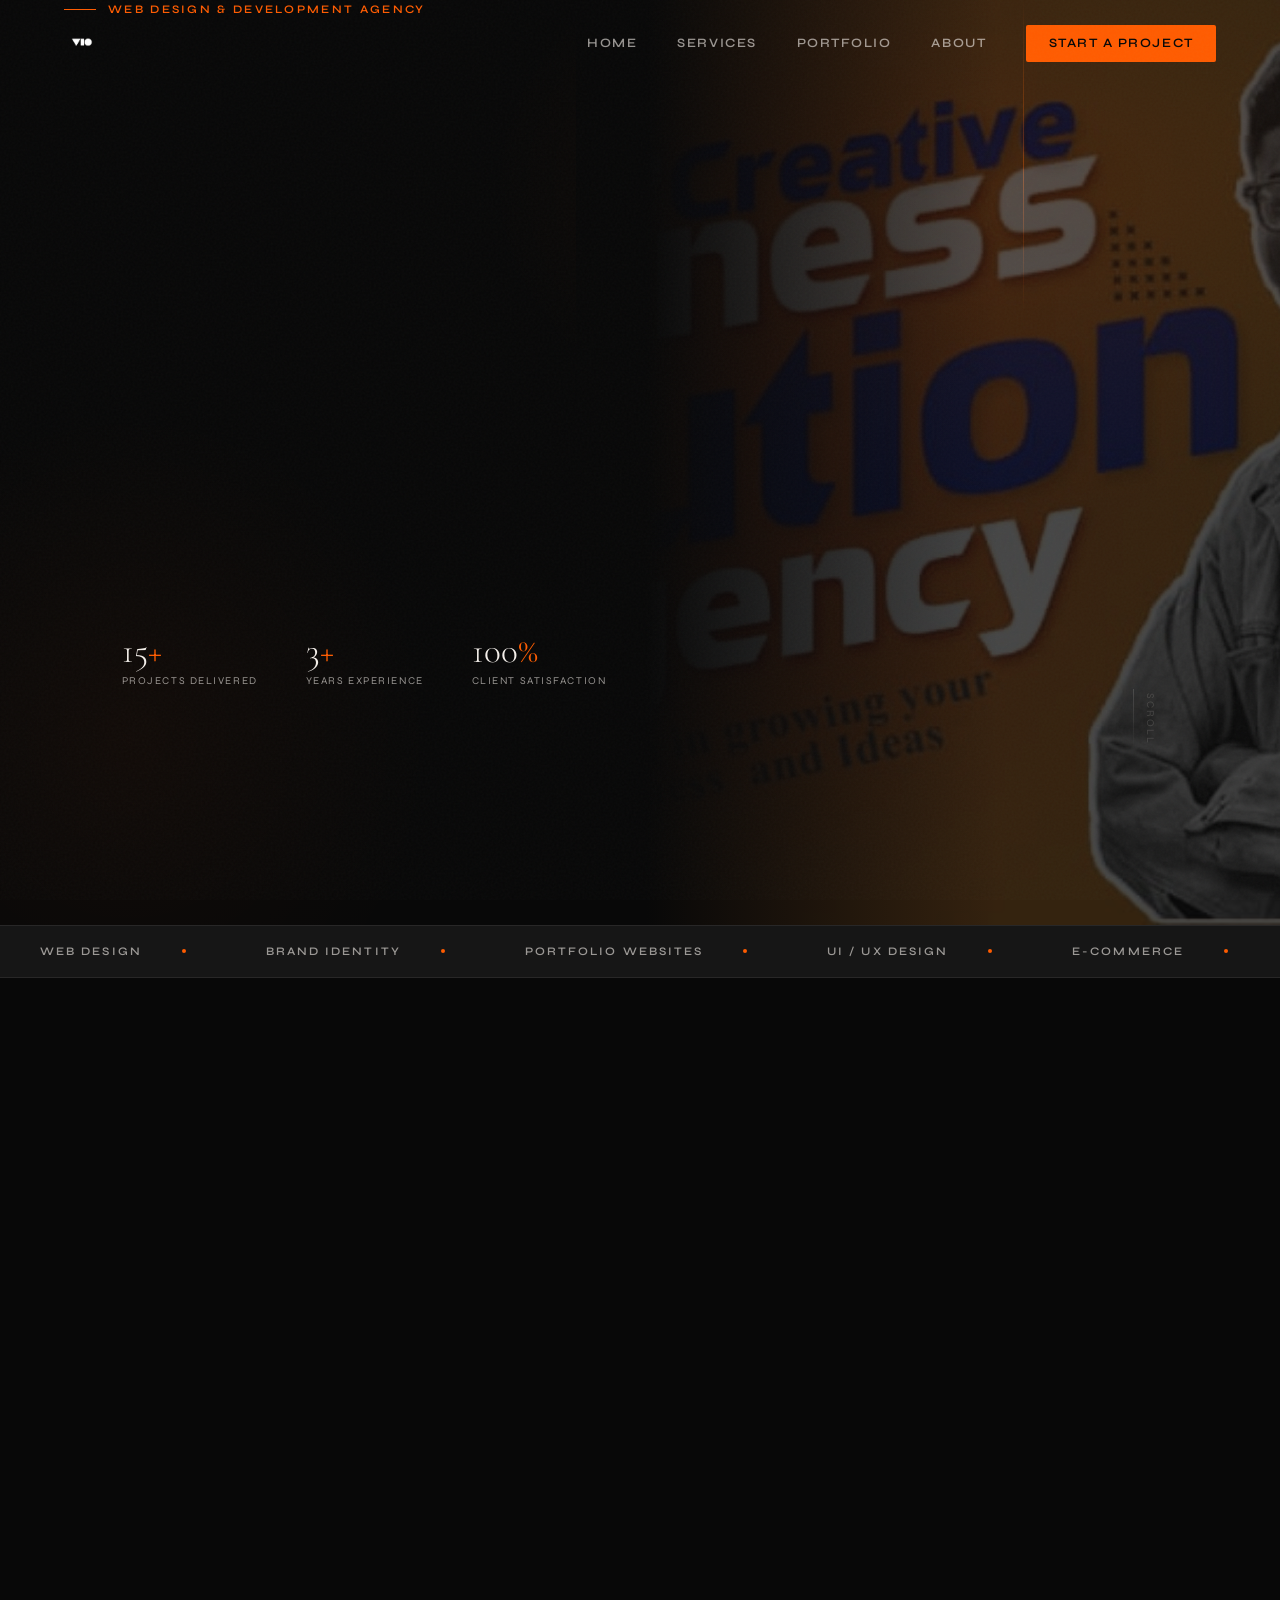
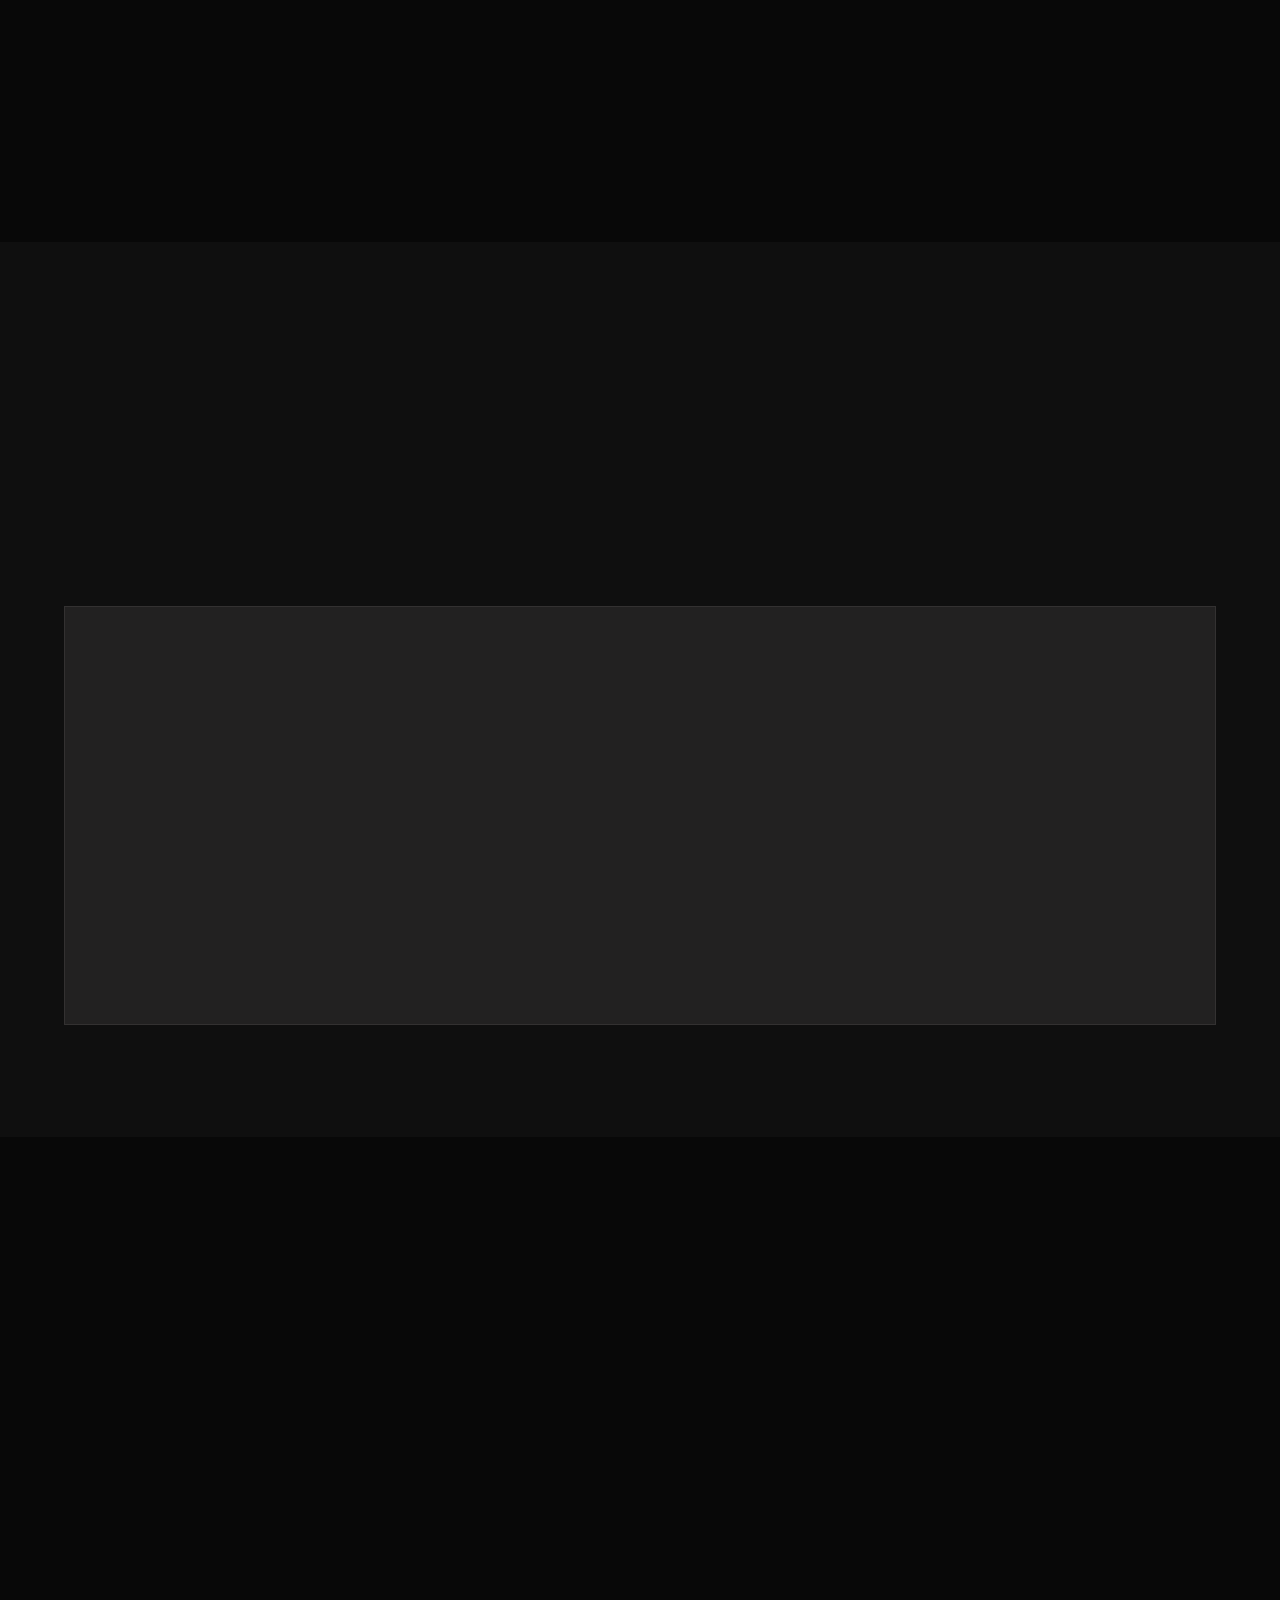
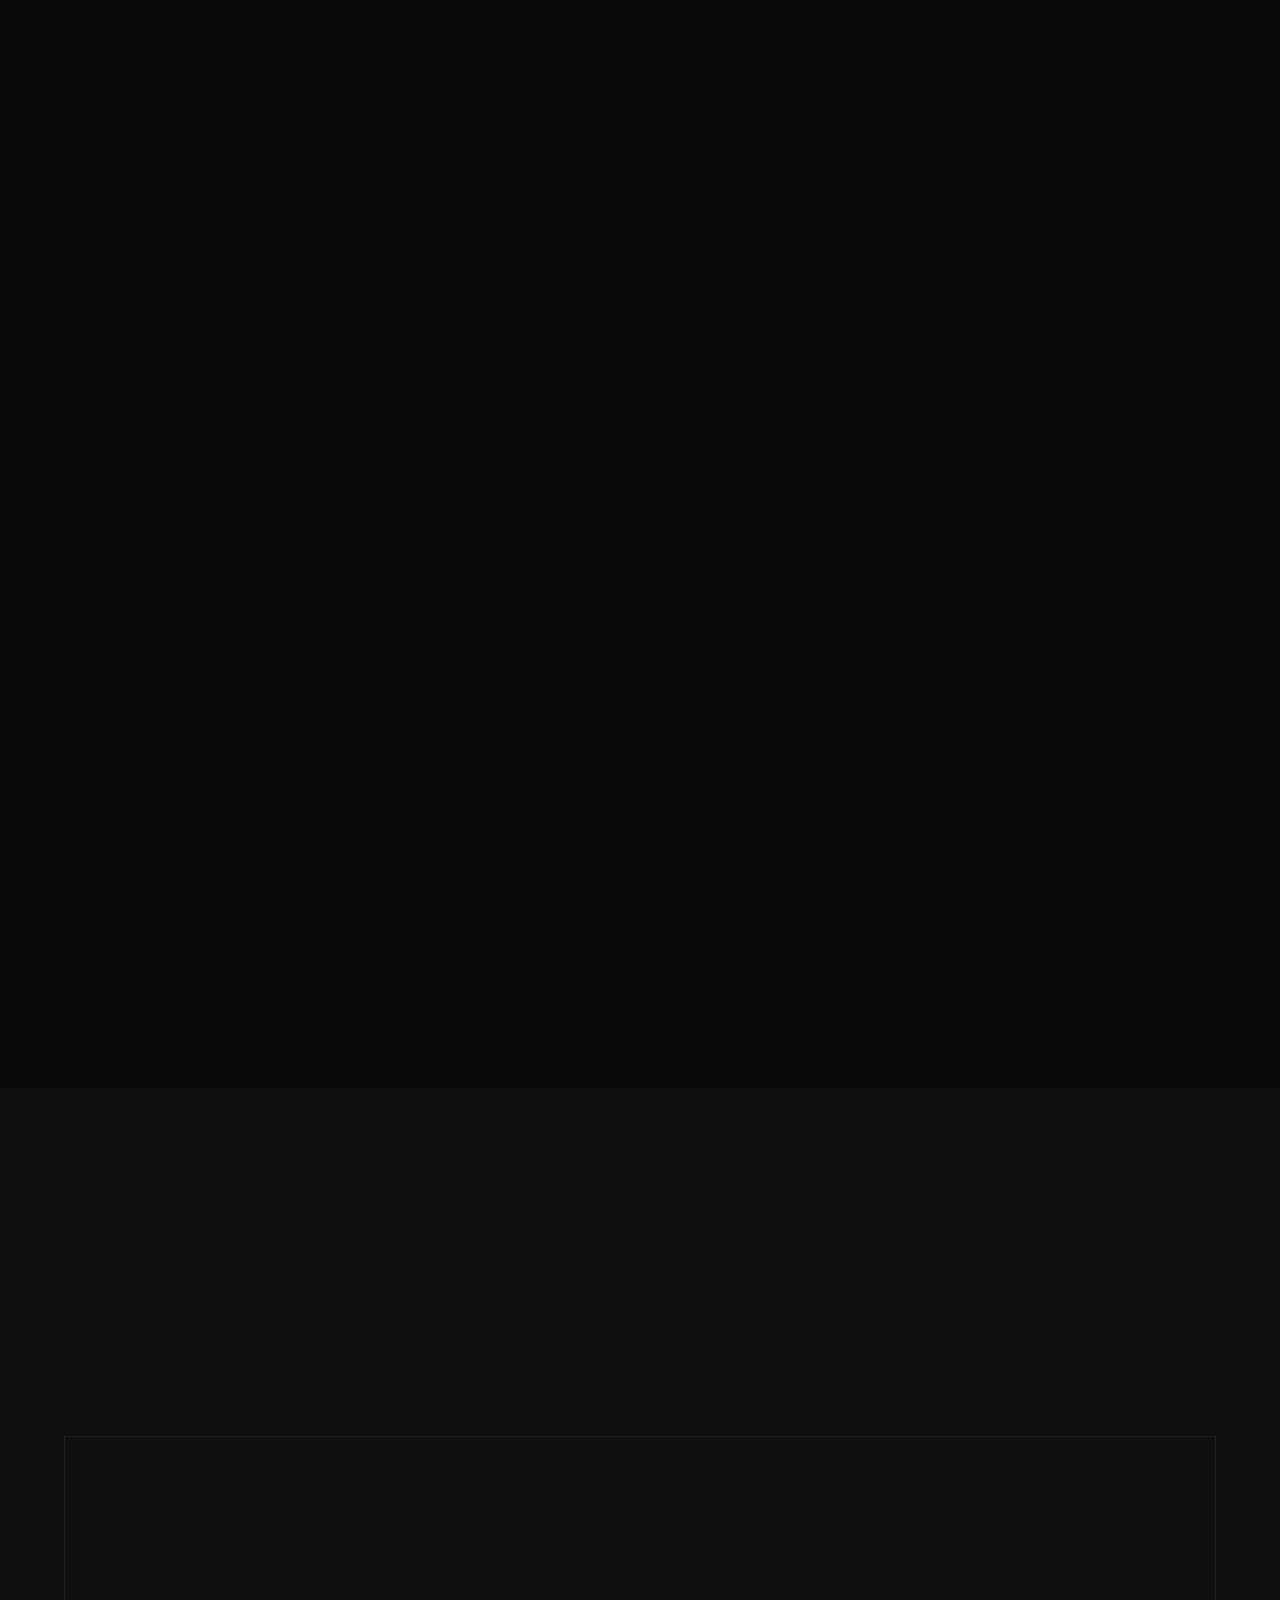
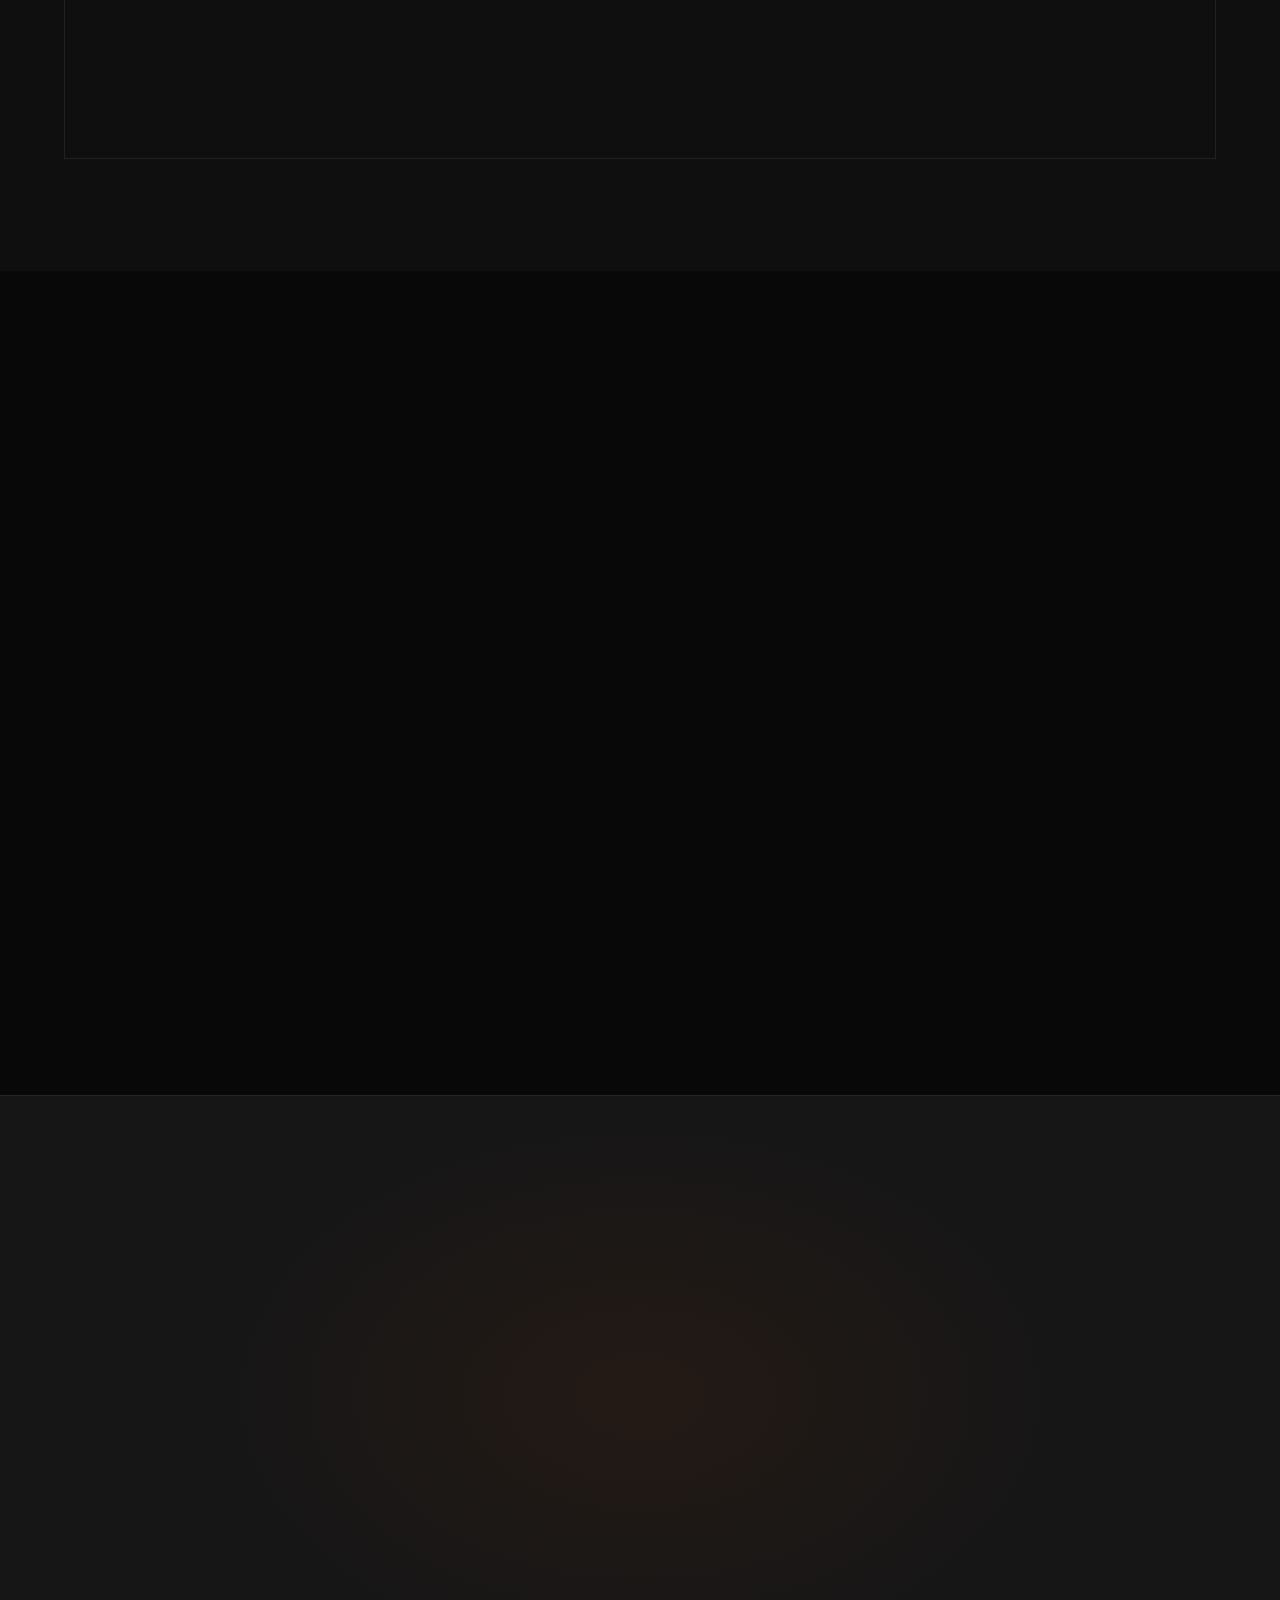
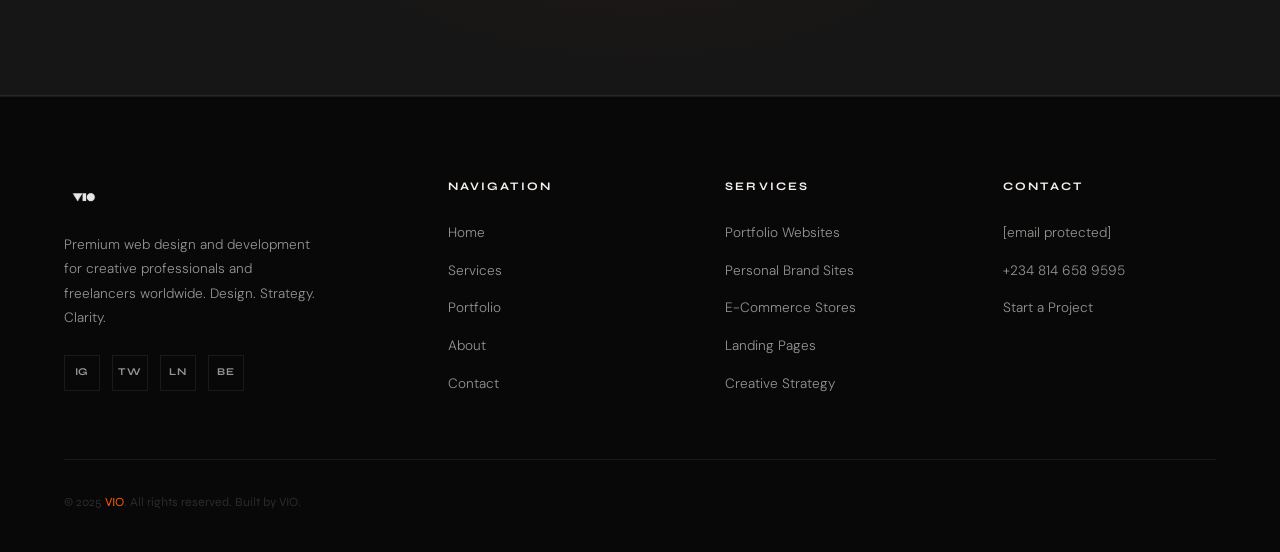
<file: index.html>
<!DOCTYPE html>
<html lang="en">
<head>
  <meta charset="UTF-8" />
  <meta name="viewport" content="width=device-width, initial-scale=1.0" />
  <meta name="description" content="VIO is a premium web design and development agency for creative professionals and freelancers worldwide." />
  <title>VIO — Premium Websites for Creative Professionals</title>
  <link rel="preconnect" href="https://fonts.googleapis.com" />
  <link rel="preconnect" href="https://fonts.gstatic.com" crossorigin />
  <link rel="stylesheet" href="https://fonts.googleapis.com/css2?family=Cormorant+Garamond:ital,wght@0,300;0,400;0,600;1,300;1,400&family=Syne:wght@400;600;700;800&family=DM+Sans:wght@300;400;500&display=swap" />
  <link rel="stylesheet" href="css/style.css" />
  <link rel="icon" href="data:image/svg+xml,<svg xmlns='http://www.w3.org/2000/svg' viewBox='0 0 100 100'><text y='.9em' font-size='90'>🔶</text></svg>" />
</head>
<body>

  <!-- NAV -->
  <nav class="nav" id="nav">
    <a href="index.html" class="nav__logo"><img src="assets/vio-logo.png" alt="VIO" class="nav__logo-img" /></a>
    <ul class="nav__links">
      <li><a href="index.html">Home</a></li>
      <li><a href="services.html">Services</a></li>
      <li><a href="portfolio.html">Portfolio</a></li>
      <li><a href="about.html">About</a></li>
      <li><a href="contact.html" class="nav__cta">Start a Project</a></li>
    </ul>
    <div class="nav__burger" role="button" aria-label="Open menu">
      <span></span><span></span><span></span>
    </div>
  </nav>

  <!-- MOBILE MENU -->
  <div class="nav__mobile">
    <button class="nav__mobile-close" aria-label="Close menu">&times;</button>
    <a href="index.html">Home</a>
    <a href="services.html">Services</a>
    <a href="portfolio.html">Portfolio</a>
    <a href="about.html">About</a>
    <a href="contact.html">Start a Project</a>
  </div>

  <!-- HERO -->
  <section class="hero">
    <div class="hero__bg"></div>
    <div class="hero__line"></div>
    <div class="hero__portrait">
      <img src="assets/vio-banner.jpg" alt="VIO Creative Agency" />
    </div>

    <div class="hero__tag">Web Design & Development Agency</div>
    <h1 class="hero__title reveal">
      Your Work is<br>
      <em>World-Class.</em><br>
      Your Website<br>Should Be Too.
    </h1>
    <p class="hero__sub reveal reveal-delay-1">
      VIO builds premium portfolio and brand websites for creative professionals and freelancers who are serious about winning better clients, globally.
    </p>
    <div class="hero__actions reveal reveal-delay-2">
      <a href="contact.html" class="btn-primary">Start Your Project</a>
      <a href="portfolio.html" class="btn-secondary">View Our Work</a>
    </div>

    <div class="hero__stats">
      <div>
        <div class="hero__stat-num">15<span>+</span></div>
        <div class="hero__stat-label">Projects Delivered</div>
      </div>
      <div>
        <div class="hero__stat-num">3<span>+</span></div>
        <div class="hero__stat-label">Years Experience</div>
      </div>
      <div>
        <div class="hero__stat-num">100<span>%</span></div>
        <div class="hero__stat-label">Client Satisfaction</div>
      </div>
    </div>

    <div class="hero__scroll">Scroll</div>
  </section>

  <!-- TICKER -->
  <div class="ticker">
    <div class="ticker__inner">
      <div class="ticker__item">Web Design <span class="ticker__dot"></span></div>
      <div class="ticker__item">Brand Identity <span class="ticker__dot"></span></div>
      <div class="ticker__item">Portfolio Websites <span class="ticker__dot"></span></div>
      <div class="ticker__item">UI / UX Design <span class="ticker__dot"></span></div>
      <div class="ticker__item">E-Commerce <span class="ticker__dot"></span></div>
      <div class="ticker__item">SEO Optimization <span class="ticker__dot"></span></div>
      <div class="ticker__item">Creative Strategy <span class="ticker__dot"></span></div>
      <div class="ticker__item">Landing Pages <span class="ticker__dot"></span></div>
    </div>
  </div>

  <!-- ABOUT INTRO -->
  <section>
    <div class="about-intro">
      <div class="about-intro__visual reveal">
        <div class="about-intro__img-wrap">
          <img src="assets/victor.jpg" alt="Victor — Founder of VIO" style="width:100%;height:100%;object-fit:cover;position:absolute;inset:0;" />
        </div>
        <div class="about-intro__accent"></div>
      </div>
      <div class="about-intro__content">
        <div class="section-tag reveal">Who We Are</div>
        <h2 class="section-title reveal">
          A Creative Agency<br>
          Built for the<br>
          <em>Digital Age</em>
        </h2>
        <p class="about-intro__body reveal reveal-delay-1">
          VIO is a premium web design and development agency focused on one thing: <strong>helping creative professionals win better clients online.</strong> We understand what it takes to stand out in a crowded digital space, because we live in it.
        </p>
        <p class="about-intro__body reveal reveal-delay-2">
          From photographers and designers to consultants and coaches, we build websites that do not just look good. They <strong>work hard for you</strong>, converting visitors into clients 24/7.
        </p>
        <a href="about.html" class="btn-secondary reveal reveal-delay-3">Our Story</a>
      </div>
    </div>
  </section>

  <!-- SERVICES -->
  <section class="services">
    <div class="services__header">
      <div>
        <div class="section-tag reveal">What We Do</div>
        <h2 class="section-title reveal">Services Built for<br><em>Results</em></h2>
      </div>
      <a href="services.html" class="btn-secondary reveal">All Services</a>
    </div>
    <div class="services__grid">
      <div class="service-card reveal">
        <div class="service-card__num">01</div>
        <h3 class="service-card__title">Portfolio Websites</h3>
        <p class="service-card__body">A portfolio is your first impression. We build stunning, conversion-focused portfolio sites that make creative professionals unforgettable online.</p>
        <ul class="service-card__list">
          <li>Custom Design & Layout</li>
          <li>Mobile-First Responsive</li>
          <li>Fast & SEO Optimized</li>
        </ul>
      </div>
      <div class="service-card reveal reveal-delay-1">
        <div class="service-card__num">02</div>
        <h3 class="service-card__title">Personal Brand Sites</h3>
        <p class="service-card__body">Your name is your brand. We design authoritative personal websites for coaches, consultants, and thought leaders who want to own their online presence.</p>
        <ul class="service-card__list">
          <li>Brand Identity Integration</li>
          <li>Bio & Story Pages</li>
          <li>CTA-Optimized Layout</li>
        </ul>
      </div>
      <div class="service-card reveal reveal-delay-2">
        <div class="service-card__num">03</div>
        <h3 class="service-card__title">Business & E-Commerce</h3>
        <p class="service-card__body">From landing pages to full e-commerce stores, we build high-converting web experiences for businesses ready to grow their revenue online.</p>
        <ul class="service-card__list">
          <li>Shopify & Custom Stores</li>
          <li>Landing Page Design</li>
          <li>Conversion Optimization</li>
        </ul>
      </div>
    </div>
  </section>

  <!-- PORTFOLIO PREVIEW -->
  <section>
    <div class="portfolio__header">
      <div>
        <div class="section-tag reveal">Our Work</div>
        <h2 class="section-title reveal">Projects That<br><em>Speak for Themselves</em></h2>
      </div>
      <a href="portfolio.html" class="btn-secondary reveal">View All Work</a>
    </div>
    <div class="portfolio__grid">
      <div class="project-card reveal">
        <div class="project-card__img">
          <img src="assets/amelia.png" alt="Ameliadev9" style="width:100%;height:100%;object-fit:cover;" />
        </div>
        <div class="project-card__body">
          <div class="project-card__tag">Portfolio Website</div>
          <h3 class="project-card__title">Ameliadev9 — Freelancer Portfolio</h3>
          <p class="project-card__desc">A sleek, modern portfolio site for a web designer specializing in Wix, Squarespace, and Shopify. Designed to attract premium clients.</p>
        </div>
      </div>
      <div class="project-card reveal reveal-delay-1">
        <div class="project-card__img">
          <div class="project-card__placeholder">Clarity Bible</div>
        </div>
        <div class="project-card__body">
          <div class="project-card__tag">Web Application</div>
          <h3 class="project-card__title">Clarity Bible — Daily Bible Companion</h3>
          <p class="project-card__desc">A full-featured progressive web app with streak tracking, multiple translations, journaling, prayer tracking, and cloud sync.</p>
        </div>
      </div>
      <div class="project-card reveal reveal-delay-2">
        <div class="project-card__img">
          <div class="project-card__placeholder">Unimart</div>
        </div>
        <div class="project-card__body">
          <div class="project-card__tag">Marketplace Platform</div>
          <h3 class="project-card__title">Unimart — Campus Marketplace</h3>
          <p class="project-card__desc">A campus-based online marketplace for University of Benin students. Buy. Sell. Flex. Inside UNIBEN.</p>
        </div>
      </div>
      <div class="project-card reveal reveal-delay-3">
        <div class="project-card__img">
          <div class="project-card__placeholder">Greenway</div>
        </div>
        <div class="project-card__body">
          <div class="project-card__tag">Business Website</div>
          <h3 class="project-card__title">Greenway — Delivery Service</h3>
          <p class="project-card__desc">A responsive delivery service website with smooth JavaScript animations and a conversion-focused design language.</p>
        </div>
      </div>
    </div>
  </section>

  <!-- PROCESS -->
  <section class="process">
    <div class="section-tag reveal">How We Work</div>
    <h2 class="section-title reveal">A Process Designed<br>for <em>Clarity</em></h2>
    <div class="process__grid">
      <div class="process-step reveal">
        <div class="process-step__num">01</div>
        <div class="process-step__title">Discovery</div>
        <p class="process-step__body">We start by understanding your goals, audience, and competitive landscape. No guesswork.</p>
        <div class="process-step__arrow"></div>
      </div>
      <div class="process-step reveal reveal-delay-1">
        <div class="process-step__num">02</div>
        <div class="process-step__title">Design</div>
        <p class="process-step__body">We craft a unique visual direction tailored to your brand personality and the clients you want to attract.</p>
        <div class="process-step__arrow"></div>
      </div>
      <div class="process-step reveal reveal-delay-2">
        <div class="process-step__num">03</div>
        <div class="process-step__title">Build</div>
        <p class="process-step__body">We build your site with clean, fast, mobile-first code. Every interaction is intentional.</p>
        <div class="process-step__arrow"></div>
      </div>
      <div class="process-step reveal reveal-delay-3">
        <div class="process-step__num">04</div>
        <div class="process-step__title">Launch</div>
        <p class="process-step__body">We launch your site and hand it over with full documentation and support to ensure you hit the ground running.</p>
      </div>
    </div>
  </section>

  <!-- TESTIMONIALS -->
  <section>
    <div class="testimonials__header">
      <div class="section-tag reveal">Client Love</div>
      <h2 class="section-title reveal">What Our Clients<br><em>Say</em></h2>
    </div>
    <div class="testimonials__grid">
      <div class="testimonial-card reveal">
        <div class="testimonial-card__quote">"</div>
        <p class="testimonial-card__body">VIO completely transformed how I present my work online. Since launching my new portfolio, I have been getting inquiries from clients I only dreamed about before.</p>
        <div class="testimonial-card__author">
          <div class="testimonial-card__avatar">AM</div>
          <div>
            <div class="testimonial-card__name">Amelia D.</div>
            <div class="testimonial-card__role">Freelance Web Designer</div>
          </div>
        </div>
      </div>
      <div class="testimonial-card reveal reveal-delay-1">
        <div class="testimonial-card__quote">"</div>
        <p class="testimonial-card__body">Working with VIO was seamless. They understood my vision immediately and delivered a website that genuinely reflects the quality of my brand.</p>
        <div class="testimonial-card__author">
          <div class="testimonial-card__avatar">AT</div>
          <div>
            <div class="testimonial-card__name">Aifuwa T.</div>
            <div class="testimonial-card__role">Creative Professional</div>
          </div>
        </div>
      </div>
      <div class="testimonial-card reveal reveal-delay-2">
        <div class="testimonial-card__quote">"</div>
        <p class="testimonial-card__body">The attention to detail and strategic thinking VIO brought to our project was remarkable. Our online presence has never looked this good.</p>
        <div class="testimonial-card__author">
          <div class="testimonial-card__avatar">GW</div>
          <div>
            <div class="testimonial-card__name">Greenway Team</div>
            <div class="testimonial-card__role">Delivery Service Business</div>
          </div>
        </div>
      </div>
    </div>
  </section>

  <!-- CTA -->
  <section class="cta-section">
    <div class="cta-section__bg"></div>
    <h2 class="cta-section__title reveal">Ready to Build<br>Something <em>Great?</em></h2>
    <p class="cta-section__sub reveal reveal-delay-1">Tell us about your project and let us build a website worthy of the work you do.</p>
    <a href="contact.html" class="btn-primary reveal reveal-delay-2">Start Your Project Today</a>
  </section>

  <!-- FOOTER -->
  <footer class="footer">
    <div class="footer__top">
      <div>
        <div class="footer__brand-name"><img src="assets/vio-logo.png" alt="VIO" style="height:40px;width:auto;filter:brightness(0) invert(1);opacity:0.9;" /></div>
        <p class="footer__brand-body">Premium web design and development for creative professionals and freelancers worldwide. Design. Strategy. Clarity.</p>
        <div class="footer__social">
          <a href="#" class="footer__social-link">IG</a>
          <a href="#" class="footer__social-link">TW</a>
          <a href="#" class="footer__social-link">LN</a>
          <a href="#" class="footer__social-link">BE</a>
        </div>
      </div>
      <div>
        <div class="footer__col-title">Navigation</div>
        <ul class="footer__col-links">
          <li><a href="index.html">Home</a></li>
          <li><a href="services.html">Services</a></li>
          <li><a href="portfolio.html">Portfolio</a></li>
          <li><a href="about.html">About</a></li>
          <li><a href="contact.html">Contact</a></li>
        </ul>
      </div>
      <div>
        <div class="footer__col-title">Services</div>
        <ul class="footer__col-links">
          <li><a href="services.html">Portfolio Websites</a></li>
          <li><a href="services.html">Personal Brand Sites</a></li>
          <li><a href="services.html">E-Commerce Stores</a></li>
          <li><a href="services.html">Landing Pages</a></li>
          <li><a href="services.html">Creative Strategy</a></li>
        </ul>
      </div>
      <div>
        <div class="footer__col-title">Contact</div>
        <ul class="footer__col-links">
          <li><a href="/cdn-cgi/l/email-protection#cfa0a8aeada0bdb9a6acbba0bda6a8ad8fa2aea6a3e1aca0a2"><span class="__cf_email__" data-cfemail="c2ada5a3a0adb0b4aba1b6adb0aba5a082afa3abaeeca1adaf">[email&#160;protected]</span></a></li>
          <li><a href="tel:+2348146589595">+234 814 658 9595</a></li>
          <li><a href="contact.html">Start a Project</a></li>
        </ul>
      </div>
    </div>
    <div class="footer__bottom">
      <p class="footer__copy">&copy; 2025 <span>VIO</span>. All rights reserved. Built by VIO.</p>
</file>
<file: css/style.css>
/* =========================================
   VIO OFFICIAL — Dark Luxury Design System
   ========================================= */


/* ---- CSS Variables ---- */
:root {
  --black: #080808;
  --black-2: #0f0f0f;
  --black-3: #161616;
  --black-4: #1e1e1e;
  --orange: #FF5C00;
  --orange-muted: #cc4a00;
  --orange-glow: rgba(255, 92, 0, 0.15);
  --white: #f5f0eb;
  --white-dim: rgba(245, 240, 235, 0.6);
  --white-faint: rgba(245, 240, 235, 0.15);
  --border: rgba(245, 240, 235, 0.08);
  --font-display: 'Cormorant Garamond', serif;
  --font-sans: 'Syne', sans-serif;
  --font-body: 'DM Sans', sans-serif;
}

/* ---- Reset ---- */
*, *::before, *::after { box-sizing: border-box; margin: 0; padding: 0; }
html { scroll-behavior: smooth; font-size: 16px; }
body {
  background-color: var(--black);
  color: var(--white);
  font-family: var(--font-body);
  font-weight: 300;
  line-height: 1.6;
  overflow-x: hidden;
}
a { text-decoration: none; color: inherit; }
img { max-width: 100%; display: block; }
ul { list-style: none; }

/* ---- Grain Overlay ---- */
body::before {
  content: '';
  position: fixed;
  inset: 0;
  background-image: url("data:image/svg+xml,%3Csvg viewBox='0 0 512 512' xmlns='http://www.w3.org/2000/svg'%3E%3Cfilter id='noise'%3E%3CfeTurbulence type='fractalNoise' baseFrequency='0.75' numOctaves='4' stitchTiles='stitch'/%3E%3C/filter%3E%3Crect width='100%25' height='100%25' filter='url(%23noise)' opacity='1'/%3E%3C/svg%3E");
  opacity: 0.03;
  pointer-events: none;
  z-index: 9999;
}

/* ---- Scrollbar ---- */
::-webkit-scrollbar { width: 4px; }
::-webkit-scrollbar-track { background: var(--black); }
::-webkit-scrollbar-thumb { background: var(--orange); border-radius: 2px; }

.nav__logo-img {
  height: 36px;
  width: auto;
  display: block;
  filter: brightness(0) invert(1);
  transition: opacity 0.3s;
}
.nav__logo-img:hover { opacity: 0.8; }

/* Hero portrait / banner */
.hero__portrait {
  position: absolute;
  right: 0;
  top: 0;
  bottom: 0;
  width: 55%;
  overflow: hidden;
  z-index: 0;
}
.hero__portrait img {
  width: 100%;
  height: 100%;
  object-fit: cover;
  object-position: center top;
  opacity: 0.25;
  filter: grayscale(30%);
}
.hero__portrait::before {
  content: '';
  position: absolute;
  inset: 0;
  background: linear-gradient(to right, var(--black) 10%, transparent 60%);
  z-index: 1;
}
.hero > *:not(.hero__portrait):not(.hero__bg):not(.hero__line) {
  position: relative;
  z-index: 2;
}

/* =========================================
   NAVIGATION
   ========================================= */
.nav {
  position: fixed;
  top: 0; left: 0; right: 0;
  z-index: 1000;
  padding: 1.5rem 5%;
  display: flex;
  align-items: center;
  justify-content: space-between;
  transition: background 0.4s ease, padding 0.4s ease;
}
.nav.scrolled {
  background: rgba(8, 8, 8, 0.92);
  backdrop-filter: blur(16px);
  -webkit-backdrop-filter: blur(16px);
  padding: 1rem 5%;
  border-bottom: 1px solid var(--border);
}
.nav__logo {
  font-family: var(--font-sans);
  font-weight: 800;
  font-size: 1.4rem;
  letter-spacing: 0.08em;
  color: var(--white);
}
.nav__logo span { color: var(--orange); }
.nav__links {
  display: flex;
  gap: 2.5rem;
  align-items: center;
}
.nav__links a {
  font-family: var(--font-sans);
  font-size: 0.8rem;
  font-weight: 600;
  letter-spacing: 0.12em;
  text-transform: uppercase;
  color: var(--white-dim);
  transition: color 0.3s;
}
.nav__links a:hover, .nav__links a.active { color: var(--white); }
.nav__cta {
  font-family: var(--font-sans);
  font-size: 0.75rem;
  font-weight: 700;
  letter-spacing: 0.15em;
  text-transform: uppercase;
  color: var(--black) !important;
  background: var(--orange);
  padding: 0.65rem 1.4rem;
  border-radius: 2px;
  transition: background 0.3s, transform 0.2s !important;
}
.nav__cta:hover {
  background: var(--white) !important;
  transform: translateY(-1px);
  color: var(--black) !important;
}
.nav__burger {
  display: none;
  flex-direction: column;
  gap: 5px;
  cursor: pointer;
  padding: 4px;
}
.nav__burger span {
  display: block;
  width: 24px;
  height: 1.5px;
  background: var(--white);
  transition: all 0.3s;
}
.nav__mobile {
  display: none;
  position: fixed;
  inset: 0;
  background: var(--black);
  z-index: 999;
  flex-direction: column;
  align-items: center;
  justify-content: center;
  gap: 2.5rem;
}
.nav__mobile.open { display: flex; }
.nav__mobile a {
  font-family: var(--font-display);
  font-size: 2.5rem;
  font-weight: 300;
  letter-spacing: 0.05em;
  color: var(--white-dim);
  transition: color 0.3s;
}
.nav__mobile a:hover { color: var(--orange); }
.nav__mobile-close {
  position: absolute;
  top: 1.5rem;
  right: 5%;
  font-size: 2rem;
  cursor: pointer;
  color: var(--white-dim);
  background: none;
  border: none;
}

/* =========================================
   HERO
   ========================================= */
.hero {
  min-height: 100vh;
  display: flex;
  flex-direction: column;
  justify-content: flex-end;
  padding: 0 5% 8rem;
  position: relative;
  overflow: hidden;
}
.hero__bg {
  position: absolute;
  inset: 0;
  background: 
    radial-gradient(ellipse 60% 50% at 80% 20%, rgba(255, 92, 0, 0.08) 0%, transparent 70%),
    radial-gradient(ellipse 40% 60% at 10% 80%, rgba(255, 92, 0, 0.04) 0%, transparent 60%);
}
.hero__line {
  position: absolute;
  top: 0; right: 20%;
  width: 1px;
  height: 35vh;
  background: linear-gradient(to bottom, transparent, var(--orange), transparent);
  opacity: 0.4;
}
.hero__tag {
  font-family: var(--font-sans);
  font-size: 0.72rem;
  font-weight: 600;
  letter-spacing: 0.2em;
  text-transform: uppercase;
  color: var(--orange);
  margin-bottom: 1.5rem;
  display: flex;
  align-items: center;
  gap: 0.75rem;
}
.hero__tag::before {
  content: '';
  display: block;
  width: 32px;
  height: 1px;
  background: var(--orange);
}
.hero__title {
  font-family: var(--font-display);
  font-size: clamp(3.5rem, 8vw, 8rem);
  font-weight: 300;
  line-height: 1.02;
  letter-spacing: -0.01em;
  max-width: 900px;
  margin-bottom: 2rem;
}
.hero__title em {
  font-style: italic;
  color: var(--orange);
}
.hero__sub {
  font-family: var(--font-body);
  font-size: 1rem;
  font-weight: 300;
  color: var(--white-dim);
  max-width: 480px;
  line-height: 1.8;
  margin-bottom: 3rem;
}
.hero__actions {
  display: flex;
  gap: 1.5rem;
  align-items: center;
  flex-wrap: wrap;
}
.btn-primary {
  font-family: var(--font-sans);
  font-size: 0.78rem;
  font-weight: 700;
  letter-spacing: 0.15em;
  text-transform: uppercase;
  color: var(--black);
  background: var(--orange);
  padding: 1rem 2rem;
  border-radius: 2px;
  border: none;
  cursor: pointer;
  transition: all 0.3s;
  display: inline-block;
}
.btn-primary:hover {
  background: var(--white);
  transform: translateY(-2px);
}
.btn-secondary {
  font-family: var(--font-sans);
  font-size: 0.78rem;
  font-weight: 600;
  letter-spacing: 0.15em;
  text-transform: uppercase;
  color: var(--white-dim);
  border: 1px solid var(--border);
  padding: 1rem 2rem;
  border-radius: 2px;
  display: inline-block;
  transition: all 0.3s;
}
.btn-secondary:hover {
  color: var(--white);
  border-color: var(--white-faint);
  transform: translateY(-2px);
}
.hero__scroll {
  position: absolute;
  bottom: 3rem;
  right: 5%;
  display: flex;
  flex-direction: column;
  align-items: center;
  gap: 0.5rem;
  font-family: var(--font-sans);
  font-size: 0.65rem;
  letter-spacing: 0.2em;
  text-transform: uppercase;
  color: var(--white-faint);
  writing-mode: vertical-rl;
}
.hero__scroll::after {
  content: '';
  display: block;
  width: 1px;
  height: 60px;
  background: linear-gradient(to bottom, var(--white-faint), transparent);
}
.hero__stats {
  position: absolute;
  bottom: 3rem;
  left: 5%;
  display: flex;
  gap: 3rem;
}
.hero__stat-num {
  font-family: var(--font-display);
  font-size: 2.2rem;
  font-weight: 300;
  color: var(--white);
  line-height: 1;
}
.hero__stat-num span { color: var(--orange); }
.hero__stat-label {
  font-family: var(--font-sans);
  font-size: 0.65rem;
  letter-spacing: 0.15em;
  text-transform: uppercase;
  color: var(--white-dim);
  margin-top: 0.3rem;
}

/* =========================================
   SECTIONS COMMON
   ========================================= */
section { padding: 7rem 5%; }
.section-tag {
  font-family: var(--font-sans);
  font-size: 0.72rem;
  font-weight: 600;
  letter-spacing: 0.2em;
  text-transform: uppercase;
  color: var(--orange);
  margin-bottom: 1.2rem;
  display: flex;
  align-items: center;
  gap: 0.75rem;
}
.section-tag::before {
  content: '';
  display: block;
  width: 24px;
  height: 1px;
  background: var(--orange);
}
.section-title {
  font-family: var(--font-display);
  font-size: clamp(2.5rem, 5vw, 4.5rem);
  font-weight: 300;
  line-height: 1.05;
  letter-spacing: -0.01em;
}
.section-title em { font-style: italic; color: var(--orange); }
.divider {
  width: 100%;
  height: 1px;
  background: var(--border);
}

/* =========================================
   MARQUEE TICKER
   ========================================= */
.ticker {
  background: var(--black-3);
  border-top: 1px solid var(--border);
  border-bottom: 1px solid var(--border);
  padding: 1rem 0;
  overflow: hidden;
}
.ticker__inner {
  display: flex;
  gap: 0;
  animation: ticker 30s linear infinite;
  width: max-content;
}
.ticker__item {
  font-family: var(--font-sans);
  font-size: 0.72rem;
  font-weight: 600;
  letter-spacing: 0.18em;
  text-transform: uppercase;
  color: var(--white-dim);
  padding: 0 2.5rem;
  white-space: nowrap;
  display: flex;
  align-items: center;
  gap: 2.5rem;
}
.ticker__dot {
  width: 4px;
  height: 4px;
  background: var(--orange);
  border-radius: 50%;
}
@keyframes ticker {
  from { transform: translateX(0); }
  to { transform: translateX(-50%); }
}

/* =========================================
   ABOUT / INTRO
   ========================================= */
.about-intro {
  display: grid;
  grid-template-columns: 1fr 1.2fr;
  gap: 6rem;
  align-items: center;
}
.about-intro__visual {
  position: relative;
}
.about-intro__img-wrap {
  position: relative;
  aspect-ratio: 3/4;
  background: var(--black-3);
  border: 1px solid var(--border);
  overflow: hidden;
}
.about-intro__img-wrap::before {
  content: 'VIO';
  position: absolute;
  inset: 0;
  display: flex;
  align-items: center;
  justify-content: center;
  font-family: var(--font-display);
  font-size: 8rem;
  font-weight: 300;
  color: var(--white-faint);
  letter-spacing: 0.3em;
}
.about-intro__accent {
  position: absolute;
  bottom: -1.5rem;
  right: -1.5rem;
  width: 120px;
  height: 120px;
  border: 1px solid var(--orange);
  opacity: 0.3;
}
.about-intro__content {}
.about-intro__body {
  font-size: 1.05rem;
  color: var(--white-dim);
  line-height: 1.9;
  margin-top: 2rem;
  margin-bottom: 2.5rem;
}
.about-intro__body strong {
  color: var(--white);
  font-weight: 500;
}

/* =========================================
   SERVICES
   ========================================= */
.services { background: var(--black-2); }
.services__header {
  display: flex;
  justify-content: space-between;
  align-items: flex-end;
  margin-bottom: 5rem;
  flex-wrap: wrap;
  gap: 2rem;
}
.services__grid {
  display: grid;
  grid-template-columns: repeat(3, 1fr);
  gap: 1px;
  background: var(--border);
  border: 1px solid var(--border);
}
.service-card {
  background: var(--black-2);
  padding: 3rem 2.5rem;
  transition: background 0.4s;
  position: relative;
  overflow: hidden;
}
.service-card::before {
  content: '';
  position: absolute;
  bottom: 0; left: 0;
  width: 0;
  height: 2px;
  background: var(--orange);
  transition: width 0.4s ease;
}
.service-card:hover { background: var(--black-3); }
.service-card:hover::before { width: 100%; }
.service-card__num {
  font-family: var(--font-display);
  font-size: 3.5rem;
  font-weight: 300;
  color: var(--white-faint);
  line-height: 1;
  margin-bottom: 1.5rem;
}
.service-card__title {
  font-family: var(--font-sans);
  font-size: 1rem;
  font-weight: 700;
  letter-spacing: 0.05em;
  margin-bottom: 1rem;
  text-transform: uppercase;
}
.service-card__body {
  font-size: 0.88rem;
  color: var(--white-dim);
  line-height: 1.8;
  margin-bottom: 1.5rem;
}
.service-card__list {
  display: flex;
  flex-direction: column;
  gap: 0.4rem;
}
.service-card__list li {
  font-size: 0.8rem;
  color: var(--white-faint);
  font-family: var(--font-sans);
  letter-spacing: 0.05em;
  display: flex;
  align-items: center;
  gap: 0.5rem;
}
.service-card__list li::before {
  content: '';
  display: block;
  width: 12px;
  height: 1px;
  background: var(--orange);
}

/* =========================================
   PORTFOLIO
   ========================================= */
.portfolio__header {
  display: flex;
  justify-content: space-between;
  align-items: flex-end;
  margin-bottom: 4rem;
  flex-wrap: wrap;
  gap: 2rem;
}
.portfolio__grid {
  display: grid;
  grid-template-columns: repeat(12, 1fr);
  grid-template-rows: auto;
  gap: 1.5rem;
}
.project-card {
  background: var(--black-3);
  border: 1px solid var(--border);
  overflow: hidden;
  transition: border-color 0.3s;
  cursor: pointer;
}
.project-card:hover { border-color: var(--orange); }
.project-card:nth-child(1) { grid-column: span 7; }
.project-card:nth-child(2) { grid-column: span 5; }
.project-card:nth-child(3) { grid-column: span 5; }
.project-card:nth-child(4) { grid-column: span 7; }
.project-card__img {
  aspect-ratio: 16/9;
  background: var(--black-4);
  position: relative;
  overflow: hidden;
  display: flex;
  align-items: center;
  justify-content: center;
}
.project-card__placeholder {
  font-family: var(--font-display);
  font-size: 1.5rem;
  font-weight: 300;
  color: var(--white-faint);
  letter-spacing: 0.2em;
}
.project-card__img::after {
  content: '';
  position: absolute;
  inset: 0;
  background: linear-gradient(to top, rgba(8,8,8,0.6), transparent);
  opacity: 0;
  transition: opacity 0.4s;
}
.project-card:hover .project-card__img::after { opacity: 1; }
.project-card__body { padding: 1.5rem 2rem 2rem; }
.project-card__tag {
  font-family: var(--font-sans);
  font-size: 0.65rem;
  font-weight: 600;
  letter-spacing: 0.18em;
  text-transform: uppercase;
  color: var(--orange);
  margin-bottom: 0.5rem;
}
.project-card__title {
  font-family: var(--font-sans);
  font-size: 1rem;
  font-weight: 700;
  margin-bottom: 0.5rem;
}
.project-card__desc {
  font-size: 0.85rem;
  color: var(--white-dim);
  line-height: 1.7;
}

/* =========================================
   PROCESS
   ========================================= */
.process { background: var(--black-2); }
.process__grid {
  display: grid;
  grid-template-columns: repeat(4, 1fr);
  gap: 0;
  margin-top: 4rem;
  border: 1px solid var(--border);
}
.process-step {
  padding: 3rem 2rem;
  border-right: 1px solid var(--border);
  position: relative;
}
.process-step:last-child { border-right: none; }
.process-step__num {
  font-family: var(--font-display);
  font-size: 4rem;
  font-weight: 300;
  color: var(--white-faint);
  line-height: 1;
  margin-bottom: 1.5rem;
}
.process-step__title {
  font-family: var(--font-sans);
  font-size: 0.9rem;
  font-weight: 700;
  letter-spacing: 0.08em;
  text-transform: uppercase;
  margin-bottom: 1rem;
  color: var(--white);
}
.process-step__body {
  font-size: 0.85rem;
  color: var(--white-dim);
  line-height: 1.8;
}
.process-step__arrow {
  position: absolute;
  top: 3rem;
  right: -0.7rem;
  width: 14px;
  height: 14px;
  border-top: 1px solid var(--orange);
  border-right: 1px solid var(--orange);
  transform: rotate(45deg);
  background: var(--black-2);
  z-index: 1;
}
.process-step:last-child .process-step__arrow { display: none; }

/* =========================================
   TESTIMONIALS
   ========================================= */
.testimonials__header { margin-bottom: 4rem; }
.testimonials__grid {
  display: grid;
  grid-template-columns: repeat(3, 1fr);
  gap: 1.5rem;
}
.testimonial-card {
  background: var(--black-3);
  border: 1px solid var(--border);
  padding: 2.5rem;
  position: relative;
  transition: border-color 0.3s;
}
.testimonial-card:hover { border-color: var(--orange); }
.testimonial-card__quote {
  font-family: var(--font-display);
  font-size: 4rem;
  font-weight: 300;
  color: var(--orange);
  line-height: 1;
  margin-bottom: 1rem;
  opacity: 0.4;
}
.testimonial-card__body {
  font-family: var(--font-display);
  font-size: 1.1rem;
  font-style: italic;
  font-weight: 300;
  color: var(--white-dim);
  line-height: 1.8;
  margin-bottom: 2rem;
}
.testimonial-card__author {
  display: flex;
  align-items: center;
  gap: 1rem;
}
.testimonial-card__avatar {
  width: 40px;
  height: 40px;
  background: var(--orange-glow);
  border: 1px solid var(--orange);
  border-radius: 50%;
  display: flex;
  align-items: center;
  justify-content: center;
  font-family: var(--font-sans);
  font-size: 0.8rem;
  font-weight: 700;
  color: var(--orange);
}
.testimonial-card__name {
  font-family: var(--font-sans);
  font-size: 0.85rem;
  font-weight: 700;
  color: var(--white);
}
.testimonial-card__role {
  font-family: var(--font-sans);
  font-size: 0.72rem;
  color: var(--white-dim);
  letter-spacing: 0.05em;
  margin-top: 0.2rem;
}

/* =========================================
   CTA SECTION
   ========================================= */
.cta-section {
  background: var(--black-3);
  border-top: 1px solid var(--border);
  border-bottom: 1px solid var(--border);
  text-align: center;
  padding: 8rem 5%;
  position: relative;
  overflow: hidden;
}
.cta-section__bg {
  position: absolute;
  inset: 0;
  background: radial-gradient(ellipse 50% 70% at 50% 50%, rgba(255, 92, 0, 0.06) 0%, transparent 70%);
}
.cta-section__title {
  font-family: var(--font-display);
  font-size: clamp(3rem, 6vw, 6rem);
  font-weight: 300;
  line-height: 1.05;
  margin-bottom: 1.5rem;
  position: relative;
}
.cta-section__title em { font-style: italic; color: var(--orange); }
.cta-section__sub {
  color: var(--white-dim);
  font-size: 1rem;
  max-width: 480px;
  margin: 0 auto 3rem;
  line-height: 1.8;
  position: relative;
}

/* =========================================
   FOOTER
   ========================================= */
.footer {
  background: var(--black);
  padding: 5rem 5% 2.5rem;
  border-top: 1px solid var(--border);
}
.footer__top {
  display: grid;
  grid-template-columns: 1.5fr 1fr 1fr 1fr;
  gap: 4rem;
  padding-bottom: 4rem;
  border-bottom: 1px solid var(--border);
  margin-bottom: 2rem;
}
.footer__brand-name {
  font-family: var(--font-sans);
  font-weight: 800;
  font-size: 1.6rem;
  letter-spacing: 0.08em;
  margin-bottom: 1rem;
}
.footer__brand-name span { color: var(--orange); }
.footer__brand-body {
  font-size: 0.85rem;
  color: var(--white-dim);
  line-height: 1.8;
  max-width: 260px;
  margin-bottom: 1.5rem;
}
.footer__social {
  display: flex;
  gap: 0.75rem;
}
.footer__social-link {
  width: 36px;
  height: 36px;
  border: 1px solid var(--border);
  display: flex;
  align-items: center;
  justify-content: center;
  font-family: var(--font-sans);
  font-size: 0.65rem;
  font-weight: 700;
  letter-spacing: 0.05em;
  color: var(--white-dim);
  transition: all 0.3s;
}
.footer__social-link:hover {
  border-color: var(--orange);
  color: var(--orange);
}
.footer__col-title {
  font-family: var(--font-sans);
  font-size: 0.72rem;
  font-weight: 700;
  letter-spacing: 0.18em;
  text-transform: uppercase;
  color: var(--white);
  margin-bottom: 1.5rem;
}
.footer__col-links {
  display: flex;
  flex-direction: column;
  gap: 0.75rem;
}
.footer__col-links a {
  font-size: 0.85rem;
  color: var(--white-dim);
  transition: color 0.3s;
}
.footer__col-links a:hover { color: var(--orange); }
.footer__bottom {
  display: flex;
  justify-content: space-between;
  align-items: center;
  flex-wrap: wrap;
  gap: 1rem;
}
.footer__copy {
  font-size: 0.78rem;
  color: var(--white-faint);
  font-family: var(--font-sans);
}
.footer__copy span { color: var(--orange); }

/* =========================================
   ANIMATIONS
   ========================================= */
.reveal {
  opacity: 0;
  transform: translateY(30px);
  transition: opacity 0.7s ease, transform 0.7s ease;
}
.reveal.visible {
  opacity: 1;
  transform: translateY(0);
}
.reveal-delay-1 { transition-delay: 0.1s; }
.reveal-delay-2 { transition-delay: 0.2s; }
.reveal-delay-3 { transition-delay: 0.3s; }
.reveal-delay-4 { transition-delay: 0.4s; }

/* =========================================
   PAGE HEADER (inner pages)
   ========================================= */
.page-header {
  min-height: 50vh;
  display: flex;
  flex-direction: column;
  justify-content: flex-end;
  padding: 8rem 5% 5rem;
  position: relative;
  overflow: hidden;
  background: var(--black-2);
  border-bottom: 1px solid var(--border);
}
.page-header__bg {
  position: absolute;
  inset: 0;
  background: radial-gradient(ellipse 50% 80% at 90% 50%, rgba(255, 92, 0, 0.06) 0%, transparent 70%);
}
.page-header__title {
  font-family: var(--font-display);
  font-size: clamp(3rem, 7vw, 7rem);
  font-weight: 300;
  line-height: 1;
  position: relative;
}
.page-header__title em { font-style: italic; color: var(--orange); }
.page-header__sub {
  font-size: 1rem;
  color: var(--white-dim);
  max-width: 500px;
  line-height: 1.8;
  margin-top: 1.5rem;
  position: relative;
}

/* =========================================
   CONTACT PAGE
   ========================================= */
.contact-grid {
  display: grid;
  grid-template-columns: 1fr 1.5fr;
  gap: 6rem;
  align-items: start;
}
.contact-info__item {
  margin-bottom: 2.5rem;
  padding-bottom: 2.5rem;
  border-bottom: 1px solid var(--border);
}
.contact-info__label {
  font-family: var(--font-sans);
  font-size: 0.65rem;
  font-weight: 700;
  letter-spacing: 0.2em;
  text-transform: uppercase;
  color: var(--orange);
  margin-bottom: 0.5rem;
}
.contact-info__value {
  font-family: var(--font-display);
  font-size: 1.2rem;
  font-weight: 300;
  color: var(--white);
}
.contact-form { display: flex; flex-direction: column; gap: 1.5rem; }
.form-group { display: flex; flex-direction: column; gap: 0.5rem; }
.form-group label {
  font-family: var(--font-sans);
  font-size: 0.72rem;
  font-weight: 600;
  letter-spacing: 0.15em;
  text-transform: uppercase;
  color: var(--white-dim);
}
.form-group input,
.form-group select,
.form-group textarea {
  background: var(--black-3);
  border: 1px solid var(--border);
  color: var(--white);
  font-family: var(--font-body);
  font-size: 0.9rem;
  padding: 1rem 1.25rem;
  outline: none;
  transition: border-color 0.3s;
  border-radius: 2px;
  width: 100%;
}
.form-group input:focus,
.form-group select:focus,
.form-group textarea:focus { border-color: var(--orange); }
.form-group textarea { min-height: 140px; resize: vertical; }
.form-row { display: grid; grid-template-columns: 1fr 1fr; gap: 1.5rem; }

/* =========================================
   ABOUT PAGE
   ========================================= */
.values-grid {
  display: grid;
  grid-template-columns: repeat(3, 1fr);
  gap: 1px;
  background: var(--border);
  border: 1px solid var(--border);
  margin-top: 4rem;
}
.value-card {
  background: var(--black-2);
  padding: 3rem 2.5rem;
}
.value-card__icon {
  font-family: var(--font-display);
  font-size: 2rem;
  color: var(--orange);
  margin-bottom: 1rem;
  font-style: italic;
}
.value-card__title {
  font-family: var(--font-sans);
  font-size: 0.9rem;
  font-weight: 700;
  letter-spacing: 0.08em;
  text-transform: uppercase;
  margin-bottom: 0.75rem;
}
.value-card__body { font-size: 0.88rem; color: var(--white-dim); line-height: 1.8; }

/* =========================================
   RESPONSIVE
   ========================================= */
@media (max-width: 1024px) {
  .services__grid { grid-template-columns: repeat(2, 1fr); }
  .testimonials__grid { grid-template-columns: repeat(2, 1fr); }
  .process__grid { grid-template-columns: repeat(2, 1fr); }
  .process-step { border-bottom: 1px solid var(--border); }
  .process-step:nth-child(even) { border-right: none; }
  .process-step__arrow { display: none; }
  .about-intro { grid-template-columns: 1fr; gap: 3rem; }
  .about-intro__visual { max-width: 400px; }
  .footer__top { grid-template-columns: 1fr 1fr; gap: 2.5rem; }
  .contact-grid { grid-template-columns: 1fr; gap: 3rem; }
}

@media (max-width: 768px) {
  .nav__links { display: none; }
  .nav__burger { display: flex; }
  section { padding: 5rem 5%; }

  /* Hero */
  .hero {
    padding: 0 5% 4rem;
    min-height: 100svh;
    justify-content: center;
  }
  .hero__portrait {
    width: 100%;
    opacity: 0.12;
  }
  .hero__portrait img { opacity: 1; }
  .hero__title {
    font-size: clamp(2.8rem, 10vw, 5rem);
  }
  .hero__sub { font-size: 0.95rem; max-width: 100%; }
  .hero__stats {
    position: static;
    margin-top: 3rem;
    gap: 2rem;
    flex-wrap: wrap;
  }
  .hero__scroll { display: none; }
  .hero__actions { flex-direction: column; align-items: flex-start; gap: 1rem; }
  .hero__actions .btn-primary,
  .hero__actions .btn-secondary { width: 100%; text-align: center; }

  /* About intro */
  .about-intro { grid-template-columns: 1fr; gap: 2.5rem; }
  .about-intro__visual { max-width: 100%; }
  .about-intro__body { font-size: 0.95rem; margin-bottom: 1.5rem; }
  .about-intro__accent { display: none; }

  /* Services */
  .services__grid { grid-template-columns: 1fr; }
  .services__header { flex-direction: column; align-items: flex-start; margin-bottom: 3rem; }

  /* Portfolio */
  .portfolio__grid { grid-template-columns: 1fr; gap: 1rem; }
  .project-card:nth-child(n) { grid-column: span 1; }
  .portfolio__header { flex-direction: column; align-items: flex-start; }

  /* Process */
  .process__grid { grid-template-columns: 1fr; }
  .process-step { border-right: none; }
  .process-step:last-child { border-bottom: none; }

  /* Testimonials */
  .testimonials__grid { grid-template-columns: 1fr; }

  /* Values */
  .values-grid { grid-template-columns: 1fr; }

  /* Form */
  .form-row { grid-template-columns: 1fr; }
  .contact-grid { gap: 2rem; }

  /* Footer */
  .footer__top { grid-template-columns: 1fr; gap: 2rem; }
  .footer__bottom { flex-direction: column; align-items: flex-start; gap: 0.5rem; }

  /* Page header */
  .page-header { min-height: 40vh; padding: 6rem 5% 3rem; }
  .page-header__title { font-size: clamp(2.5rem, 10vw, 5rem); }

  /* CTA */
  .cta-section { padding: 5rem 5%; }
  .cta-section__title { font-size: clamp(2.2rem, 8vw, 4rem); }
}

@media (max-width: 480px) {
  .hero__title { font-size: clamp(2.2rem, 11vw, 3.5rem); }
  .hero__tag { font-size: 0.65rem; }
  .hero__stat-num { font-size: 1.8rem; }
  .hero__stats { gap: 1.5rem; }

  section { padding: 4rem 5%; }

  .section-title { font-size: clamp(2rem, 8vw, 3rem); }
  .service-card { padding: 2rem 1.5rem; }
  .process-step { padding: 2rem 1.5rem; }

  .btn-primary,
  .btn-secondary { font-size: 0.72rem; padding: 0.9rem 1.5rem; }

  .testimonial-card { padding: 1.75rem; }
  .testimonial-card__body { font-size: 1rem; }

  .footer { padding: 3.5rem 5% 2rem; }
  .nav { padding: 1.25rem 5%; }

  .page-header { padding: 5rem 5% 2.5rem; }
  .page-header__title { font-size: clamp(2rem, 11vw, 3.5rem); }
  .page-header__sub { font-size: 0.9rem; margin-top: 1rem; }

  .contact-info__value { font-size: 1rem; }
  .cta-section__title { font-size: clamp(2rem, 9vw, 3rem); }
  .cta-section__sub { font-size: 0.9rem; }
}
</file>
